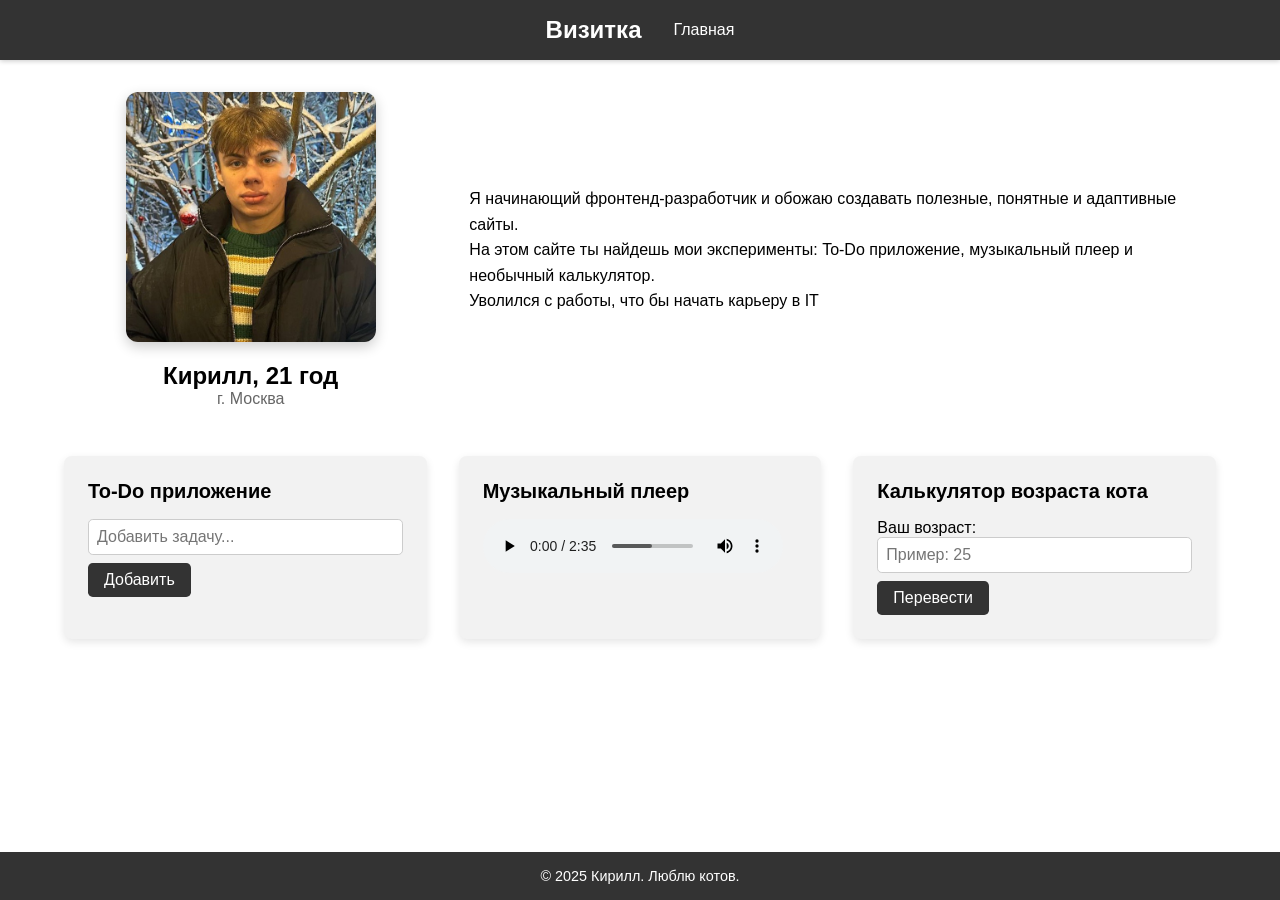
<file: index.html>
<!DOCTYPE html>
<html lang="ru">
<head>
    <meta charset="UTF-8"/>
    <meta name="viewport" content="width=device-width, initial-scale=1.0"/>
    <title>О Хозяине</title>
    <link rel="stylesheet" href="style.css"/>
</head>
<body>
<header class="header">
    <div class="container">
        <h1 class="logo">Визитка</h1>
        <nav class="nav">
            <a href="html.html" class="nav__link">Главная</a>
        </nav>
    </div>
</header>

<main class="main">
    <section class="intro-grid">
        <div class="intro-photo">
            <img src="photo/photo_2025-02-10_15-37-50.jpg" alt="фото Кирилла">
            <h2 class="name-title">Кирилл, 21 год</h2>
            <p class="location">г. Москва</p>
        </div>
        <div class="intro-description">
            <p>Я начинающий фронтенд-разработчик и обожаю создавать полезные, понятные и адаптивные сайты.</p>
            <p>На этом сайте ты найдешь мои эксперименты: To-Do приложение, музыкальный плеер и необычный калькулятор.</p>
            <p>Уволился с работы, что бы начать карьеру в IT</p>
        </div>
    </section>

    <section class="tools">
        <div class="tool">
            <h3>To-Do приложение</h3>
            <input type="text" id="todo-input" placeholder="Добавить задачу...">
            <button id="add-todo">Добавить</button>
            <ul id="todo-list"></ul>
        </div>

        <div class="tool">
            <h3>Музыкальный плеер</h3>
            <audio controls id="audio-player">
                <source src="audio/serega_pirat.mp3" type="audio/mpeg">
                Твой браузер не поддерживает аудио.
            </audio>
        </div>

        <div class="tool">
            <h3>Калькулятор возраста кота</h3>
            <label for="humanAge">Ваш возраст:</label>
            <input type="number" id="humanAge" min="0" placeholder="Пример: 25">
            <button id="calc-cat-age">Перевести</button>
            <p id="catResult"></p>
        </div>
    </section>
</main>

<footer class="footer">
    <div class="container">
        <p>&copy; 2025 Кирилл. Люблю котов.</p>
    </div>
</footer>

<script src="script.js"></script>
</body>
</html>
</file>
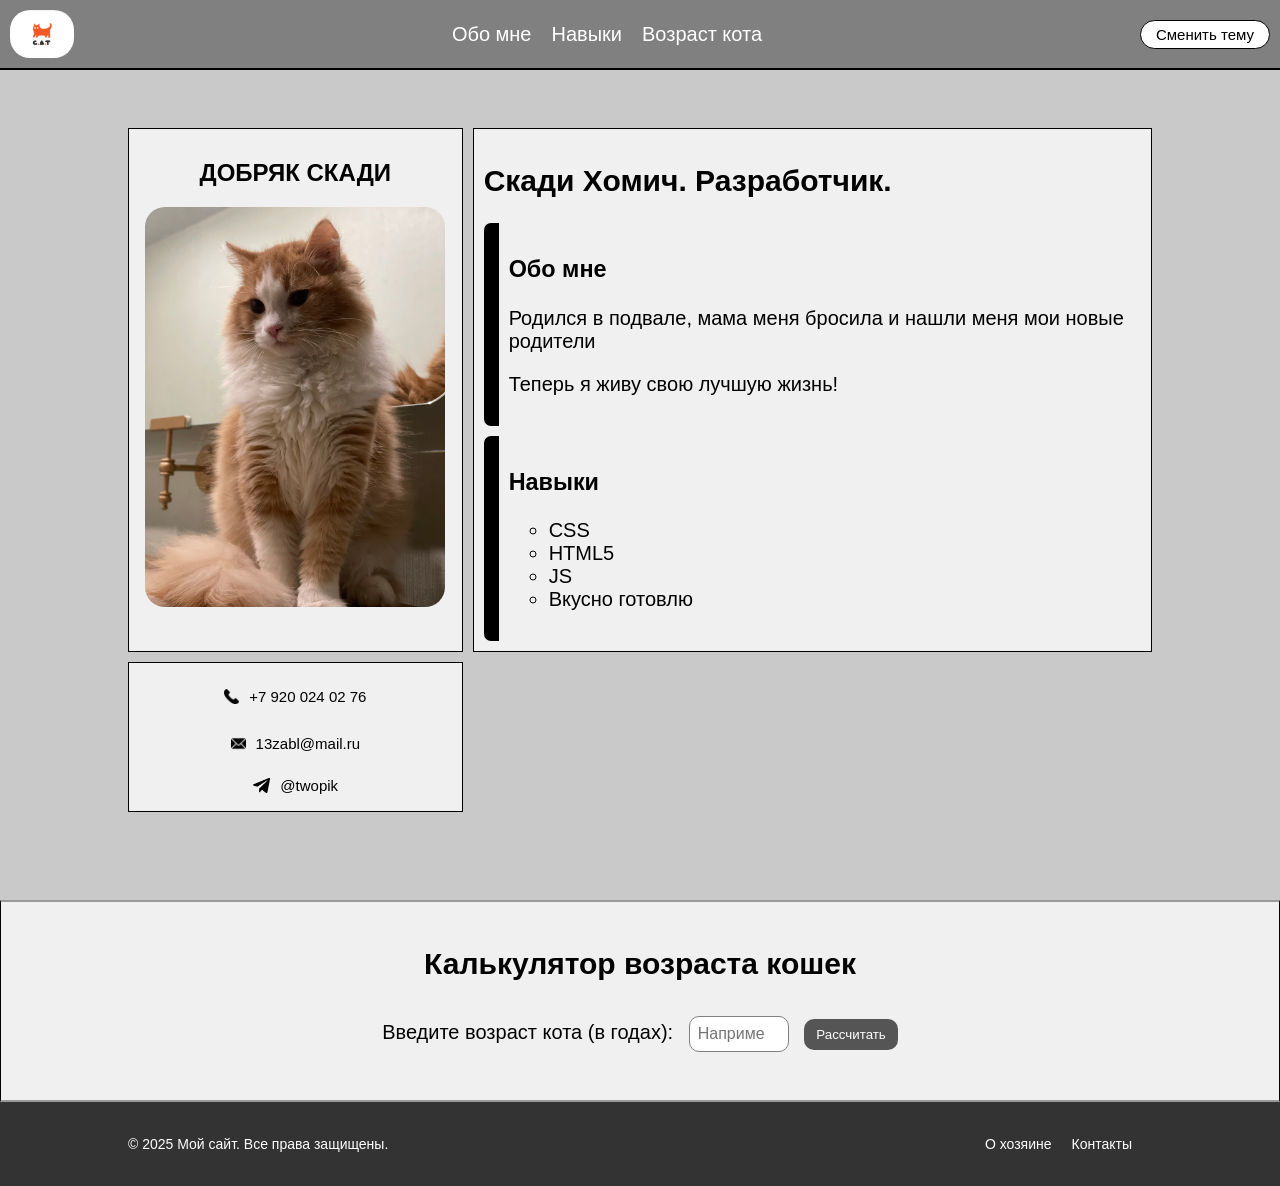
<file: html.html>
<!DOCTYPE html>
<html lang="ru">
<head>
  <meta charset="UTF-8"/>
  <meta name="viewport" content="width=device-width, initial-scale=1.0"/>
  <title>Главная</title>
  <link rel="stylesheet" href="cs.css"/>
</head>
<body>
<header class="header">
    <img src="photo/logo-cat.png" alt="Логотип кота" class="logo"/>
    <nav class="nav">
        <a href="index.html" class="head">Обо мне</a>
        <a href="index.html" class="head">Навыки</a>
        <a href="#cat-age-calc" class="head">Возраст кота</a>
    </nav>
    <button class="button" onclick="toggleTheme()">Сменить тему</button>
</header>

<main class="grid">
    <section class="main one" id="qwe">
        <h1 class="hh">ДОБРЯК СКАДИ</h1>
        <div class="jpg">
            <img src="photo/skadi.jpg" alt="Кот Скади" class="cat"/>
        </div>
    </section>

    <section class="main two" id="asd">
        <h2>Скади Хомич. Разработчик.</h2>
        <article id="about">
            <h3>Обо мне</h3>
            <p>Родился в подвале, мама меня бросила и нашли меня мои новые родители</p>
            <p>Теперь я живу свою лучшую жизнь!</p>
        </article>
        <article id="skill">
            <h3>Навыки</h3>
            <ul class="ul">
                <li>CSS</li>
                <li>HTML5</li>
                <li>JS</li>
                <li>Вкусно готовлю</li>
            </ul>
        </article>
    </section>

    <aside class="main three" id="zxc">
        <div class="contacts">
            <div class="call">
            <img src="photo/phone-call.png" alt="Телефон" class="phone"/>
            <p>+7 920 024 02 76</p>
            </div>
        <div class="mail">
            <img src="photo/email.png" alt="Почта" class="email"/>
            <p>13zabl@mail.ru</p>
        </div>
        <a href="https://t.me/twopik" class="telegram" target="_blank" rel="noopener">
            <img src="photo/telegam.png" alt="Telegram" class="telegram-icon"/>
            <span>@twopik</span>
        </a>
        </div>
    </aside>
</main>

<section class="main" id="cat-age-calc">
    <h2>Калькулятор возраста кошек</h2>
    <label for="catAge">Введите возраст кота (в годах):</label>
    <input type="number" id="catAge" min="0" placeholder="Например, 3"/>
    <button onclick="calculateCatAge()">Рассчитать</button>
    <p id="result"></p>
</section>

<footer>
    <div class="container">
        <div class="footer-info">
        <p>&copy; 2025 Мой сайт. Все права защищены.</p>
        </div>
        <nav class="footer-links">
            <ul>
                <li><a href="index.html">О хозяине</a></li>
                <li><a href="https://t.me/twopik" target="_blank">Контакты</a></li>
            </ul>
        </nav>
    </div>
</footer>

<script src="script1.js"></script>
</body>
</html>
</file>
<file: style.css>
* {
    box-sizing: border-box;
    margin: 0;
    padding: 0;
}

html, body {
    height: 100%;
    font-size: 16px;
    font-family: 'Segoe UI', sans-serif;
    display: flex;
    flex-direction: column;
}

.header {
    background-color: #333;
    color: #fff;
    padding: 1rem 2vw;
    position: sticky;
    top: 0;
    z-index: 1000;
    box-shadow: 0 0.1rem 0.3rem rgba(0, 0, 0, 0.2);
}

.container {
    max-width: 1200px;
    margin: 0 auto;
    display: flex;
    justify-content: center;
    align-items: center;
    flex-wrap: wrap;
}

.logo {
    font-size: 1.5rem;
}

.nav__link {
    color: #fff;
    text-decoration: none;
    margin-left: 2rem;
    font-size: 1rem;
}

.nav__link:hover {
    text-decoration: underline;
}

.main {
    flex: 1;
    padding: 2rem 5vw;
}

.intro {
    margin-bottom: 3rem;
}

.section-title {
    font-size: 2rem;
    margin-bottom: 1rem;
}

.section-text {
    font-size: 1rem;
    max-width: 40rem;
    line-height: 1.5;
}

.tools {
    display: grid;
    grid-template-columns: repeat(auto-fit, minmax(250px, 1fr));
    gap: 2rem;
}

.tool {
    padding: 1.5rem;
    background-color: #f2f2f2;
    border-radius: 0.5rem;
    box-shadow: 0 0.2rem 0.5rem rgba(0,0,0,0.1);
}

.tool h3 {
    font-size: 1.25rem;
    margin-bottom: 1rem;
}

.tool input {
    width: 100%;
    padding: 0.5rem;
    margin-bottom: 0.5rem;
    font-size: 1rem;
    border: 1px solid #ccc;
    border-radius: 0.3rem;
}

.tool button {
    padding: 0.5rem 1rem;
    font-size: 1rem;
    background-color: #333;
    color: #fff;
    border: none;
    border-radius: 0.3rem;
    cursor: pointer;
}

.tool button:hover {
    background-color: #555;
}

#todo-list {
    margin-top: 1rem;
    list-style: none;
}

#todo-list li {
    margin-bottom: 0.5rem;
    padding: 0.3rem 0.5rem;
    background-color: #eaeaea;
    border-radius: 0.3rem;
}

.footer {
    background-color: #333;
    color: white;
    padding: 1rem 2vw;
    font-size: 0.9rem;
    text-align: center;
}
.intro-grid {
    display: grid;
    grid-template-columns: 1fr 2fr;
    gap: 2rem;
    align-items: center;
    margin-bottom: 3rem;
}

.intro-photo img {
    width: 100%;
    max-width: 250px;
    border-radius: 0.75rem;
    box-shadow: 0 0.3rem 0.8rem rgba(0, 0, 0, 0.2);
}

.intro-photo {
    text-align: center;
}

.name-title {
    margin-top: 1rem;
    font-size: 1.5rem;
    font-weight: bold;
}

.location {
    font-size: 1rem;
    color: #666;
}

.intro-description {
    font-size: 1rem;
    line-height: 1.6;
}


@media (max-width: 768px) {
    .intro-grid {
        grid-template-columns: 1fr;
        text-align: center;
    }

    .intro-description {
        margin-top: 1rem;
    }
}
</file>
<file: cs.css>
* {
    box-sizing: border-box;
}
  
body {
    background-color: #c9c9c9;
    margin: 0;
    font-family: 'Segoe UI', sans-serif;
}
  
.header {
    display: flex;
    background-color: gray;
    padding: 10px;
    align-items: center;
    justify-content: space-between;
    border-bottom: black 2px solid;
    column-gap: 20px;
    flex-wrap: wrap;
    position: fixed;
    top: 0;
    left: 0;
    z-index: 1000;
    width: 100%;
    transition: top 0.3s ease;
}
  
.header.hide {
    top: -100px;
}
  
.nav {
    display: flex;
    justify-content: center;
    column-gap: 20px;
    flex-wrap: wrap;
}
  
.head {
    font-size: 20px;
    color: white;
    text-decoration: none;
}
  
.head:hover {
    color: black;
}
  
.logo {
    cursor: pointer;
    height: 3em;
    border-radius: 20px;
}
  
.button {
    font-size: 15px;
    color: black;
    border-radius: 20px;
    border: 1px black solid;
    padding: 5px 15px;
    background-color: white;
    cursor: pointer;
}
  
.button:hover {
    background-color: #c9c3c3;
}
  
main {
    padding-top: 80px;
}
  
.grid {
    display: grid;
    margin: 3em 8em;
    grid-template-columns: 1fr 1fr 1fr;
    grid-template-rows: 400px 1fr 150px;
    gap: 10px;
    grid-template-areas:
      "q a a"
      "q a a"
      "z . .";
}
  
.main {
    color: black;
    padding: 10px;
    font-size: 20px;
    border: 1px black solid;
    background-color: #f0f0f0;
}
  
#qwe {
    grid-area: q;
}
  
#asd {
    grid-area: a;
}
  
#zxc {
    grid-area: z;
}
  
.jpg {
    display: flex;
    justify-content: center;
    align-items: end;
}
  
.cat {
    height: 20em;
    border-radius: 20px;
    max-width: 100%;
}
  
.hh {
    display: flex;
    font-size: 24px;
    justify-content: center;
}
  
#about, #skill {
    padding: 10px;
    border-left: 15px black solid;
    border-radius: 7px;
}
  
#skill {
    margin-top: 10px;
}

.ul {
    list-style-type: circle;
}
  
.contacts {
    display: flex;
    flex-direction: column;
    align-items: center;
    justify-content: center;
    width: 100%;
    margin-bottom: 0;
    box-sizing: border-box;
}
  
.call,
.mail,
.telegram {
    display: flex;
    align-items: center;
    column-gap: 10px;
    font-size: 15px;
}
  
.phone,
.email,
.telegram-icon {
    height: 1em;
}
  

.telegram {
    display: flex;
    align-items: center;
    justify-content: center;
    column-gap: 10px;
    text-decoration: none;
    color: inherit;
    width: 100%;
    max-width: 100%;
    overflow-wrap: break-word;
    margin-top: 10px;
}

.telegram img {
    display: inline-block;
}
  
.telegram:hover {
    text-decoration: underline;
}
  
#cat-age-calc {
    margin-top: 40px;
    padding: 20px;
    width: 100%;
    text-align: center;
    background-color: #f0f0f0;
    border-top: 2px solid #999;
    border-bottom: 2px solid #999;
}
  
#cat-age-calc input {
    padding: 8px;
    font-size: 16px;
    width: 100px;
    margin: 10px;
    border-radius: 10px;
    border: 1px solid gray;
    text-align: center;
}
  
#cat-age-calc button {
    padding: 8px 12px;
    border-radius: 10px;
    background-color: #555;
    color: white;
    border: none;
    cursor: pointer;
}
  
#cat-age-calc button:hover {
    background-color: #333;
}
  
#cat-age-calc p {
    margin-top: 1em;
    font-weight: bold;
    font-size: 18px;
}
  
footer {
    background-color: #333;
    color: #fff;
    padding: 20px 0;
    font-size: 14px;
}
  
.container {
    width: 80%;
    margin: 0 auto;
    display: flex;
    justify-content: space-between;
    align-items: center;
    flex-wrap: wrap;
}
  
.footer-info {
    text-align: left;
}
  
.footer-links ul {
    list-style: none;
    padding: 0;
    margin: 0;
    display: flex;
    flex-wrap: wrap;
}
  
.footer-links li {
    margin-right: 20px;
}
  
.footer-links a {
    color: #fff;
    text-decoration: none;
}
  
/* dark theme */
.dark-theme {
    background-color: #2e2e2e;
    color: white;
}
  
.dark-theme .main,
.dark-theme #cat-age-calc {
    background-color: #444;
    color: white;
    border-color: white;
}
  
.dark-theme .header,
.dark-theme .footer {
    background-color: #444;
}
  
.dark-theme .head {
    color: white;
}
  
.dark-theme .head:hover {
    color: #ccc;
}
  
.dark-theme .button {
    background-color: #222;
    color: white;
    border: 1px solid #ccc;
}
  
.dark-theme .button:hover {
    background-color: #555;
}
  
@media (max-width: 768px) {
    .grid {
      display: flex;
      flex-direction: column;
      margin: 1em;
    }
  
    .nav {
      flex-direction: column;
      row-gap: 10px;
      margin: 10px 0;
    }
  
    .logo {
      height: 4em;
      margin-bottom: 10px;
    }
  
    .cat {
      width: 100%;
      height: auto;
    }
  
    .container {
      flex-direction: column;
      text-align: center;
      row-gap: 10px;
    }
  
    .footer-links ul {
      justify-content: center;
    }
  
    .footer-links li {
      margin: 10px;
    }
}

html, body {
    height: 100%;
    display: flex;
    flex-direction: column;
}

main {
    flex: 1;
}
</file>
